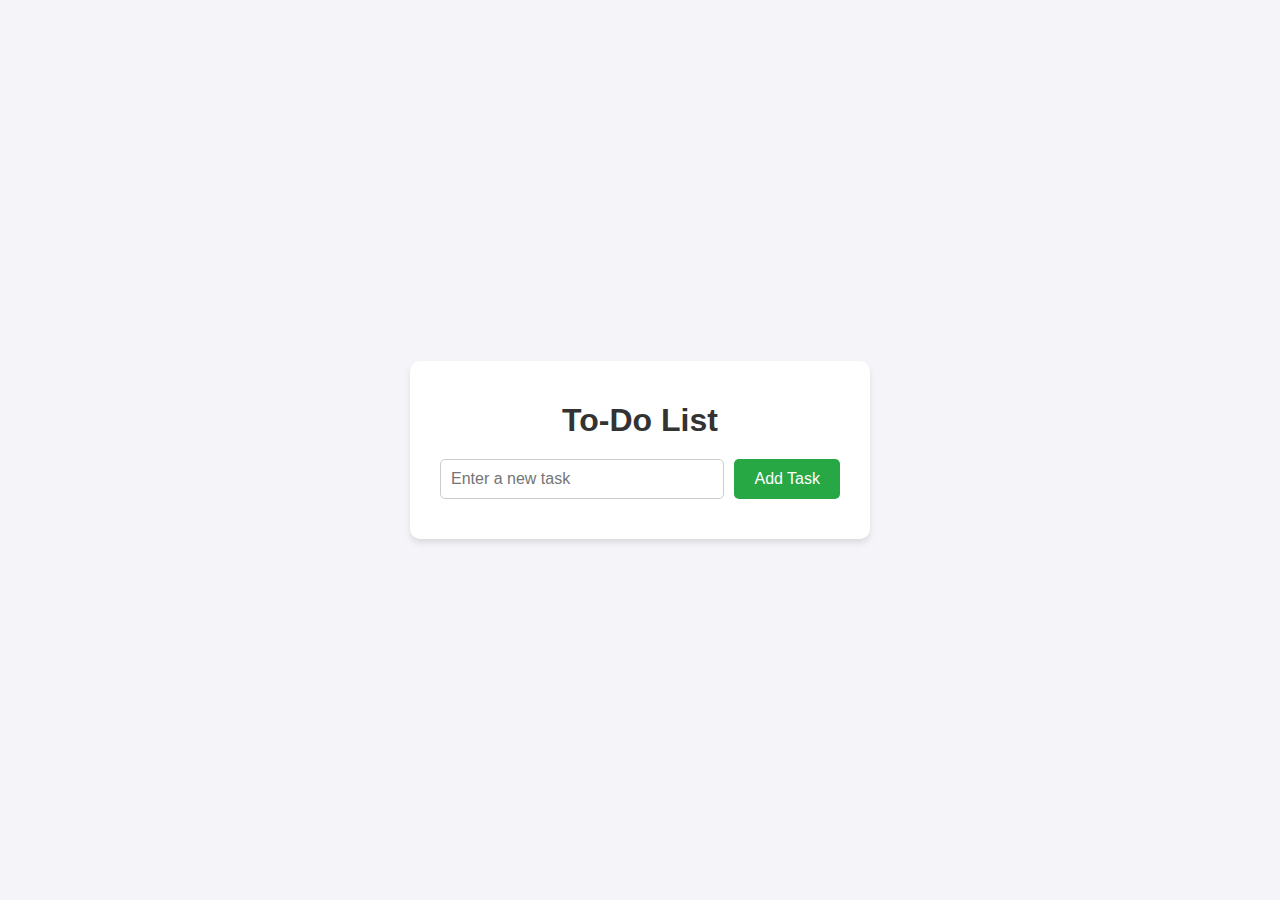
<file: project1/index.html>
<!DOCTYPE html>
<html lang="en">
<head>
    <meta charset="UTF-8">
    <meta name="viewport" content="width=device-width, initial-scale=1.0">
    <title>To-Do List App</title>
    <link rel="stylesheet" href="style.css">
</head>
<body>
    <div class="container">
        <h1>To-Do List</h1>
        <div class="input-container">
            <input type="text" id="task-input" placeholder="Enter a new task" />
            <button id="add-task-btn">Add Task</button>
        </div>
        <ul id="task-list"></ul>
    </div>
    <script src="app.js"></script>
</body>
</html>
</file>
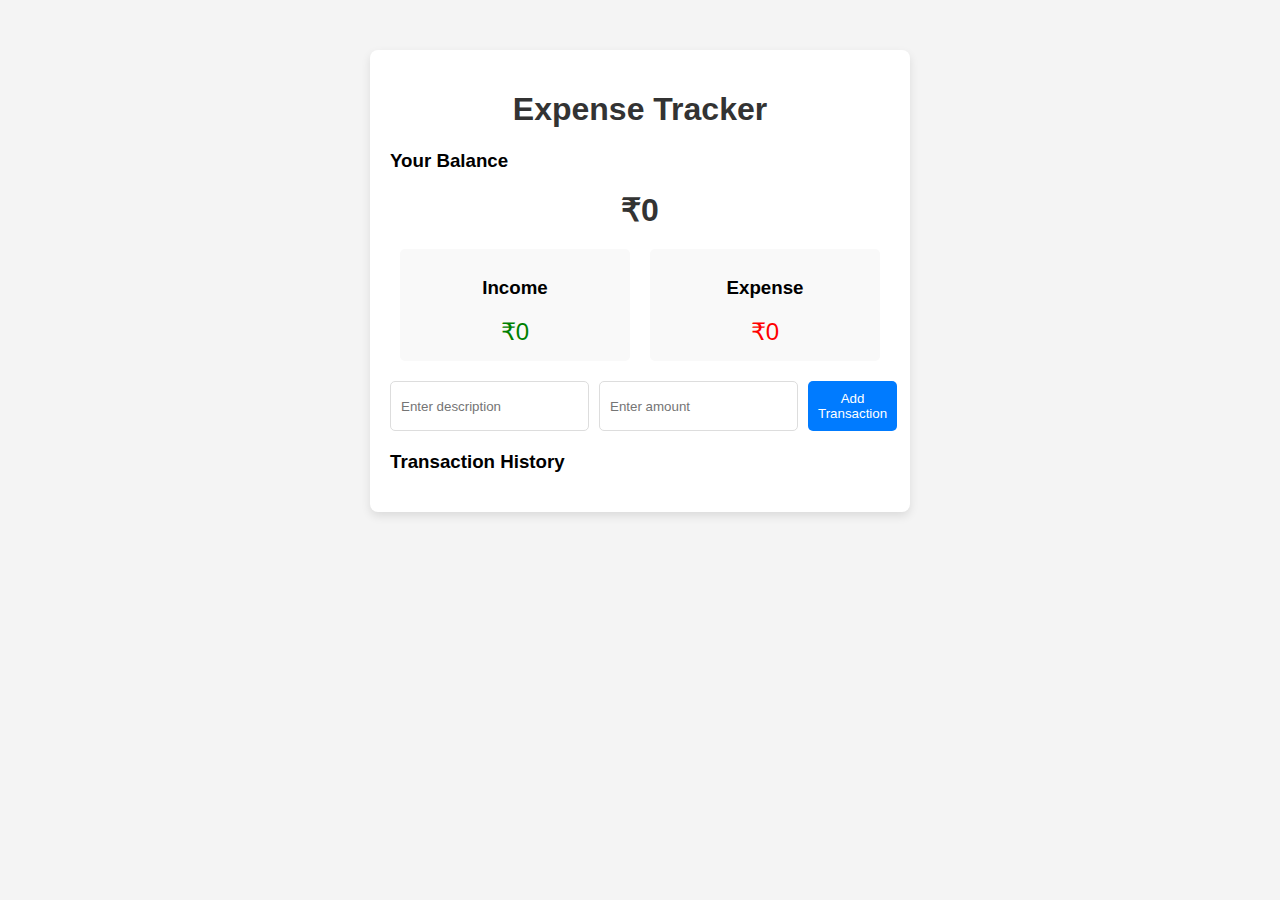
<file: project2/index.html>
<!DOCTYPE html>
<html lang="en">
<head>
    <meta charset="UTF-8">
    <meta name="viewport" content="width=device-width, initial-scale=1.0">
    <title>Expense Tracker</title>
    <link rel="stylesheet" href="style.css">
    <script defer src="app.js"></script>
</head>
<body>
    <div class="container">
        <h1>Expense Tracker</h1>
        <div class="balance">
            <h3>Your Balance</h3>
            <h1 id="balance">₹0</h1>
        </div>
        <div class="income-expense">
            <div class="box">
                <h3>Income</h3>
                <p id="income" class="money plus">₹0</p>
            </div>
            <div class="box">
                <h3>Expense</h3>
                <p id="expense" class="money minus">₹0</p>
            </div>
        </div>
        <div class="form-control">
            <input type="text" id="desc" placeholder="Enter description">
            <input type="number" id="amount" placeholder="Enter amount">
            <button id="addTransaction">Add Transaction</button>
        </div>
        <h3>Transaction History</h3>
        <ul id="transactionList"></ul>
    </div>
</body>
</html>
</file>
<file: project1/style.css>
body {
    font-family: Arial, sans-serif;
    background-color: #f4f4f9;
    margin: 0;
    padding: 0;
    display: flex;
    justify-content: center;
    align-items: center;
    height: 100vh;
}

.container {
    background: #fff;
    border-radius: 10px;
    box-shadow: 0 4px 6px rgba(0, 0, 0, 0.1);
    padding: 20px 30px;
    width: 100%;
    max-width: 400px;
}

h1 {
    text-align: center;
    margin-bottom: 20px;
    color: #333;
}

.input-container {
    display: flex;
    justify-content: space-between;
    margin-bottom: 20px;
}

#task-input {
    flex: 1;
    padding: 10px;
    border: 1px solid #ccc;
    border-radius: 5px;
    margin-right: 10px;
    font-size: 16px;
}

#add-task-btn {
    padding: 10px 20px;
    background-color: #28a745;
    color: white;
    border: none;
    border-radius: 5px;
    cursor: pointer;
    font-size: 16px;
}

#add-task-btn:hover {
    background-color: #218838;
}

#task-list {
    list-style: none;
    padding: 0;
}

.task-item {
    display: flex;
    justify-content: space-between;
    align-items: center;
    background: #f9f9f9;
    padding: 10px;
    margin-bottom: 10px;
    border-radius: 5px;
    box-shadow: 0 2px 4px rgba(0, 0, 0, 0.1);
}

.task-item.completed {
    text-decoration: line-through;
    color: #888;
}

.task-buttons button {
    margin-left: 5px;
    padding: 5px 10px;
    border: none;
    border-radius: 5px;
    cursor: pointer;
    font-size: 14px;
}

.complete-btn {
    background-color: #007bff;
    color: white;
}

.complete-btn:hover {
    background-color: #0056b3;
}

.delete-btn {
    background-color: #dc3545;
    color: white;
}

.delete-btn:hover {
    background-color: #c82333;
}
</file>
<file: project2/style.css>
body {
    font-family: Arial, sans-serif;
    margin: 0;
    padding: 0;
    background: #f4f4f4;
}

.container {
    max-width: 500px;
    margin: 50px auto;
    padding: 20px;
    background: #fff;
    border-radius: 8px;
    box-shadow: 0 4px 10px rgba(0, 0, 0, 0.1);
}

h1 {
    color: #333;
    text-align: center;
}

.balance h1 {
    margin: 0;
}

.income-expense {
    display: flex;
    justify-content: space-between;
    margin: 20px 0;
}

.box {
    flex: 1;
    padding: 10px;
    text-align: center;
    background: #f9f9f9;
    margin: 0 10px;
    border-radius: 5px;
}

.money {
    margin: 5px 0;
    font-size: 1.5em;
}

.plus {
    color: green;
}

.minus {
    color: red;
}

.form-control {
    margin: 20px 0;
    display: flex;
    gap: 10px;
}

input {
    padding: 10px;
    flex: 1;
    border: 1px solid #ddd;
    border-radius: 5px;
}

button {
    padding: 10px;
    background: #007bff;
    color: white;
    border: none;
    border-radius: 5px;
    cursor: pointer;
}

button:hover {
    background: #0056b3;
}

ul {
    list-style-type: none;
    padding: 0;
}

li {
    display: flex;
    justify-content: space-between;
    padding: 10px;
    margin: 5px 0;
    background: #f9f9f9;
    border: 1px solid #ddd;
    border-radius: 5px;
}

li span {
    cursor: pointer;
    color: red;
    font-weight: bold;
}
</file>
